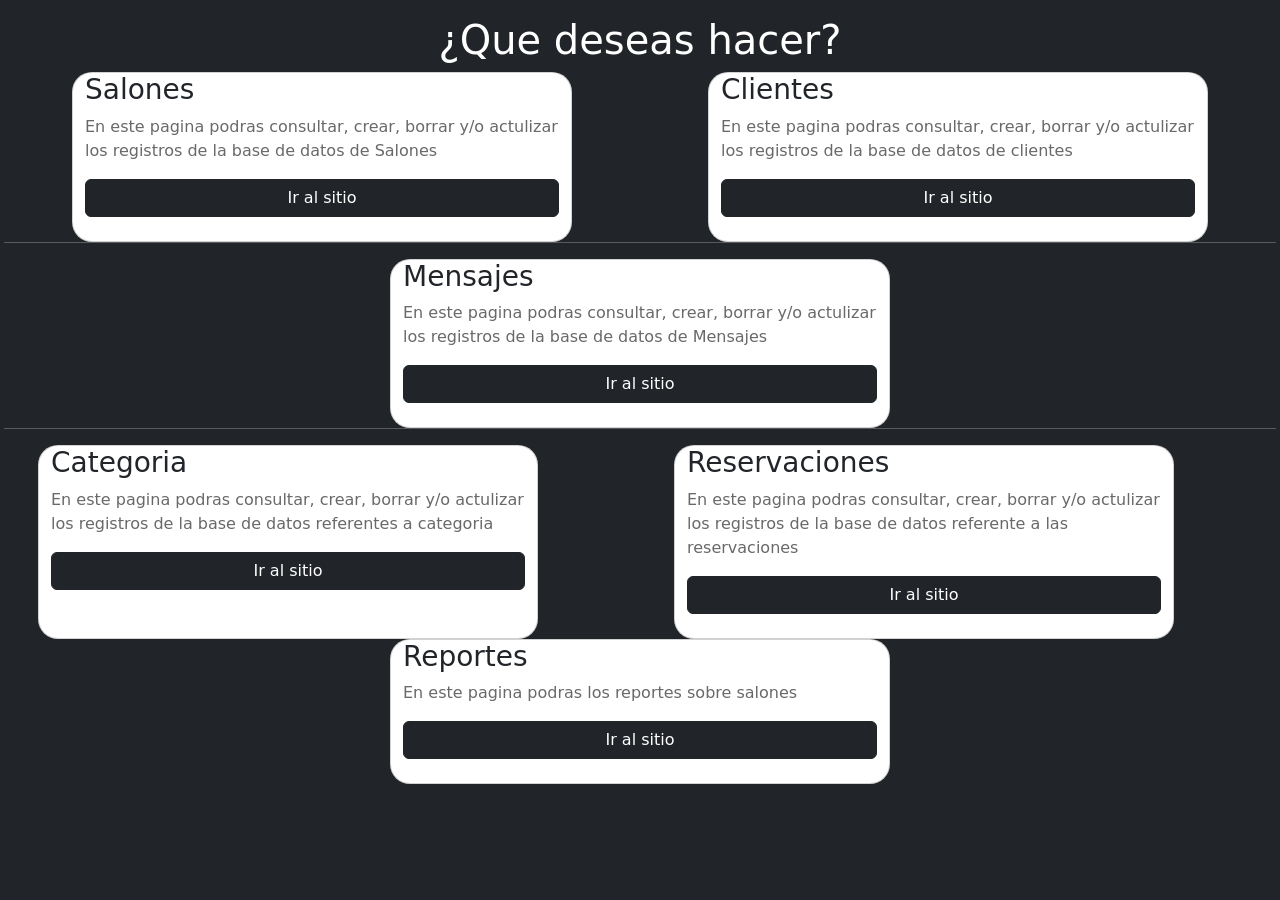
<file: partyroom/index.html>
<!DOCTYPE html>
<html>
<head >

    <link href="https://cdn.jsdelivr.net/npm/bootstrap@5.1.1/dist/css/bootstrap.min.css" rel="stylesheet"
          integrity="sha384-F3w7mX95PdgyTmZZMECAngseQB83DfGTowi0iMjiWaeVhAn4FJkqJByhZMI3AhiU" crossorigin="anonymous">
    <link href="css/styles.css" rel="stylesheet">
    <meta charset="UTF-8"/>
</head>
<body class="p-3 mb-2 bg-dark text-white">
<h1>¿Que deseas hacer?</h1>
<div class="row justify-content-around">
    <div class="card" style="width: 500px;">
        <h3 class="card-title">Salones</h3>
        <p class="card-text">En este pagina podras consultar, crear, borrar y/o actulizar los registros de la base de
            datos de Salones</p>
        <a href="salons.html" class="btn btn-dark">Ir al sitio</a>
        <br>
    </div>
    <!--caja -->
    <div class="card" style="width: 500px;">
        <h3 class="card-title">Clientes</h3>
        <p class="card-text">En este pagina podras consultar, crear, borrar y/o actulizar los registros de la base de
            datos de clientes</p>
        <a href="clients.html" class="btn btn-dark">Ir al sitio</a>
        <br>
    </div>
    <hr>
    <div class="card" style="width: 500px;">
        <h3 class="card-title">Mensajes</h3>
        <p class="card-text">En este pagina podras consultar, crear, borrar y/o actulizar los registros de la base de
            datos de Mensajes</p>
        <a href="messages.html" class="btn btn-dark">Ir al sitio</a>
        <br>
    </div>
    <hr>
    <div class="card" style="width: 500px;">
        <h3 class="card-title">Categoria</h3>
        <p class="card-text">En este pagina podras consultar, crear, borrar y/o actulizar los registros de la base de
            datos referentes a categoria</p>
        <a href="category.html" class="btn btn-dark">Ir al sitio</a>
        <br>
    </div>
    <br>
    <div class="card" style="width: 500px;">
        <h3 class="card-title">Reservaciones</h3>
        <p class="card-text">En este pagina podras consultar, crear, borrar y/o actulizar los registros de la base de
            datos referente a las reservaciones</p>
        <a href="reservation.html" class="btn btn-dark">Ir al sitio</a>
        <br>
    </div>
    <br>
    <div class="card" style="width: 500px;">
        <h3 class="card-title">Reportes</h3>
        <p class="card-text">En este pagina podras los reportes sobre salones</p>
        <a href="reportes.html" class="btn btn-dark">Ir al sitio</a>
        <br>
    </div>
</div>
</body>
<script src="https://cdn.jsdelivr.net/npm/bootstrap@5.1.1/dist/js/bootstrap.bundle.min.js"
        integrity="sha384-/bQdsTh/da6pkI1MST/rWKFNjaCP5gBSY4sEBT38Q/9RBh9AH40zEOg7Hlq2THRZ"
        crossorigin="anonymous"></script>
</html>
</file>
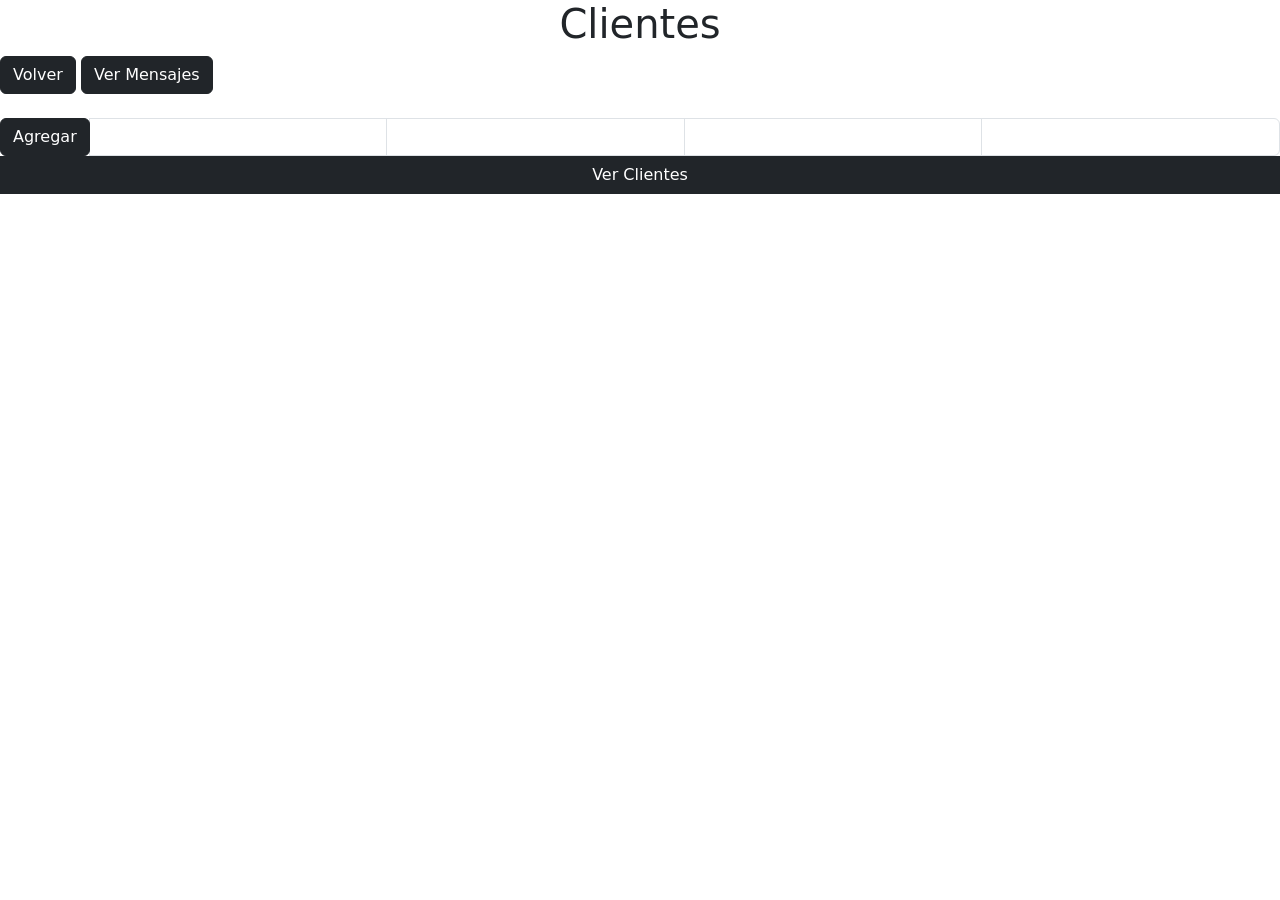
<file: partyroom/clients.html>
<!DOCTYPE html>
<html>
<head>
    <meta charset="UTF-8">
    <title>Clientes</title>
    <link href="https://cdn.jsdelivr.net/npm/bootstrap@5.1.1/dist/css/bootstrap.min.css" rel="stylesheet" integrity="sha384-F3w7mX95PdgyTmZZMECAngseQB83DfGTowi0iMjiWaeVhAn4FJkqJByhZMI3AhiU" crossorigin="anonymous">
    <link href="css/styles.css" rel="stylesheet">
</head>
<body onload="obtenerClientes()">
<h1>Clientes</h1>
<a href="index.html" class="btn btn-dark" >Volver</a>
<a href="messages.html" class="btn btn-dark" >Ver Mensajes</a>
<br>
<br>
<div class="input-group">
    <div class="input-group-prepend">
        <button onclick="agregarCliente()" class="btn btn-dark">Agregar</button>
    </div>
    <input type="hidden" id="clientIdClient" class="form-control">
    <input type="text" id="clientName" class="form-control">
    <input type="email" id="clientEmail" class="form-control">
    <input type="password" id="clientPassword" class="form-control">
    <input type="number" id="clientAge" class="form-control">
</div>

<div class="row justify">
    <button onclick="obtenerClientes()" class="btn btn-dark">Ver Clientes</button>
</div>

<div id="ResultClient"></div>

</body>


<script src="https://ajax.googleapis.com/ajax/libs/jquery/3.6.0/jquery.min.js"></script>
<script type= "text/javascript" src="js/clientes.js"></script>
</html>
</file>
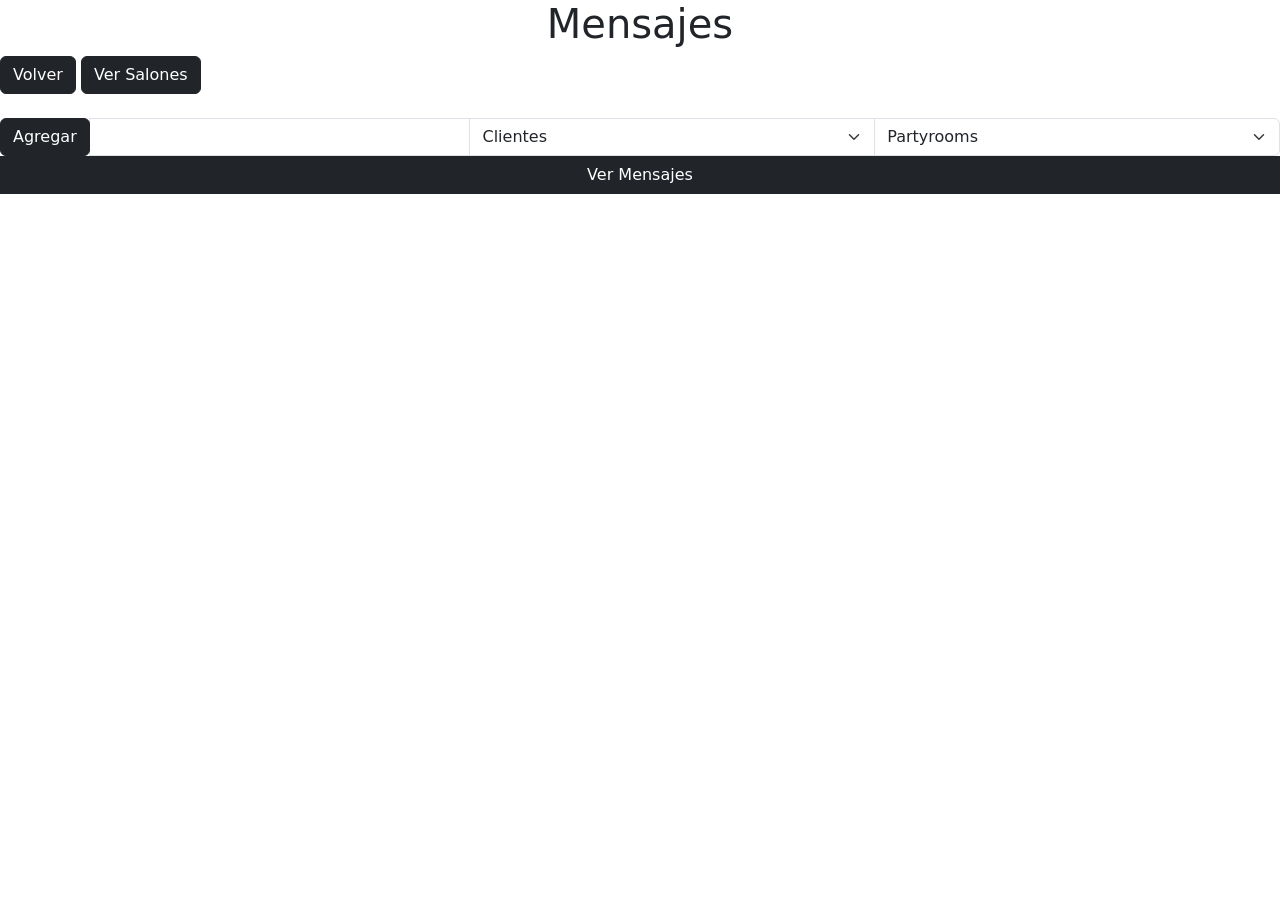
<file: partyroom/messages.html>
<!DOCTYPE html>
<html lang="en">
<head>
    <meta charset="UTF-8">
    <title>Mensajes</title>
    <link href="https://cdn.jsdelivr.net/npm/bootstrap@5.1.1/dist/css/bootstrap.min.css" rel="stylesheet"
          integrity="sha384-F3w7mX95PdgyTmZZMECAngseQB83DfGTowi0iMjiWaeVhAn4FJkqJByhZMI3AhiU" crossorigin="anonymous">
    <link href="css/styles.css" rel="stylesheet">
</head>
<body>
<h1>Mensajes</h1>
<a href="index.html" class="btn btn-dark" >Volver</a>
<a href="salons.html" class="btn btn-dark" >Ver Salones</a>
<br>
<br>
<div class="input-group">
    <div class="input-group-prepend">
        <button onclick="agregarMensaje()" class="btn btn-dark">Agregar</button>
    </div>
    <input type="hidden" id="mensajeId" class="form-control">
    <input type="text" id="mensajeText" class="form-control">
    <select id="select-client" class="form-select" aria-label="Default select example">
        <option value="">Clientes</option>
        <!--<div id="ListaClientes"></div> -->
    </select>
    <select id="select-partyroom" class="form-select" aria-label="Default select example">
        <option value="">Partyrooms</option>
       <!---- <div id="ListaPartyrooms"></div> -->
    </select>
</div>

<div class="row justify">
    <button onclick="obtenerMensajes()" class="btn btn-dark">Ver Mensajes</button>
</div>
<div id="ResultMensajes"></div>

</body>
<script src="https://ajax.googleapis.com/ajax/libs/jquery/3.6.0/jquery.min.js"></script>
<script type="text/javascript" src="js/mensajes.js"></script>
<script>
    window.onload = obtenerMensajes(), obtenerClientes(), obtenerPartyroom()
</script>
</html>
</file>
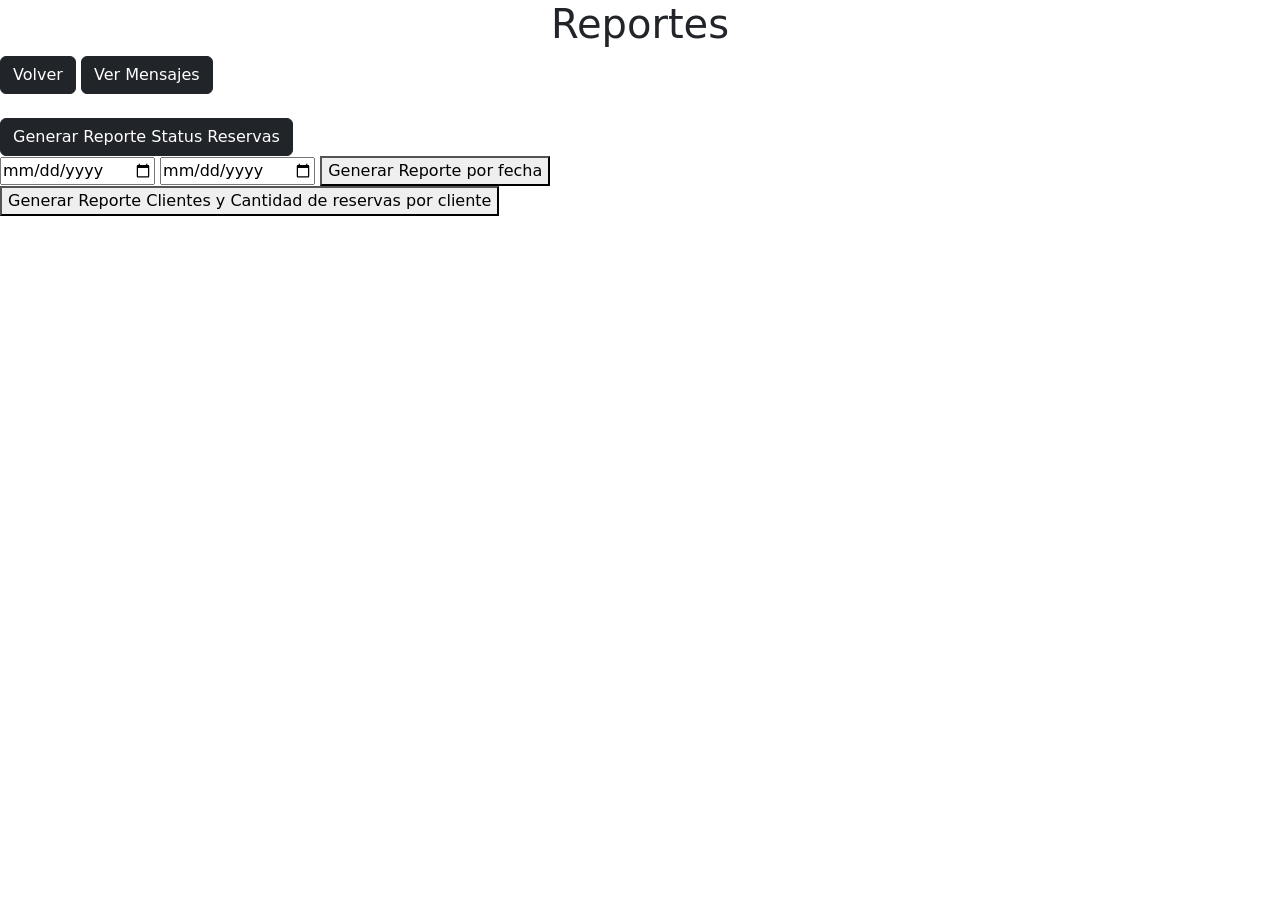
<file: partyroom/reportes.html>
<!DOCTYPE html>
<html>
<head>
    <meta charset="UTF-8">
    <title>Reportes</title>
    <link href="https://cdn.jsdelivr.net/npm/bootstrap@5.1.1/dist/css/bootstrap.min.css" rel="stylesheet" integrity="sha384-F3w7mX95PdgyTmZZMECAngseQB83DfGTowi0iMjiWaeVhAn4FJkqJByhZMI3AhiU" crossorigin="anonymous">
    <link href="css/styles.css" rel="stylesheet">
</head>
<body onload="obtenerClientes()">
<h1>Reportes</h1>
<a href="index.html" class="btn btn-dark" >Volver</a>
<a href="messages.html" class="btn btn-dark" >Ver Mensajes</a>
<br>
<br>
<div class="input-group">
    <div class="input-group-prepend">
        <button onclick="traerReporteStatus()" class="btn btn-dark">Generar Reporte Status Reservas</button>
        <div id="ResultStatus"></div>
        <input type="date" id="RstarDate" placeholder="descripcion">
        <input type="date" id="RdevolutionDate" placeholder="descripcion">
        <button onclick="traerReporteDate()"> Generar Reporte por fecha </button>
        <div id="resultadoDate"></div>
        <button onclick="reporteClientes()"> Generar Reporte Clientes y Cantidad de reservas por cliente </button>

</div>
</div>



<div id="ResultClient"></div>

</body>


<script src="https://ajax.googleapis.com/ajax/libs/jquery/3.6.0/jquery.min.js"></script>
<script type= "text/javascript" src="js/clientes.js"></script>
</html>
</file>
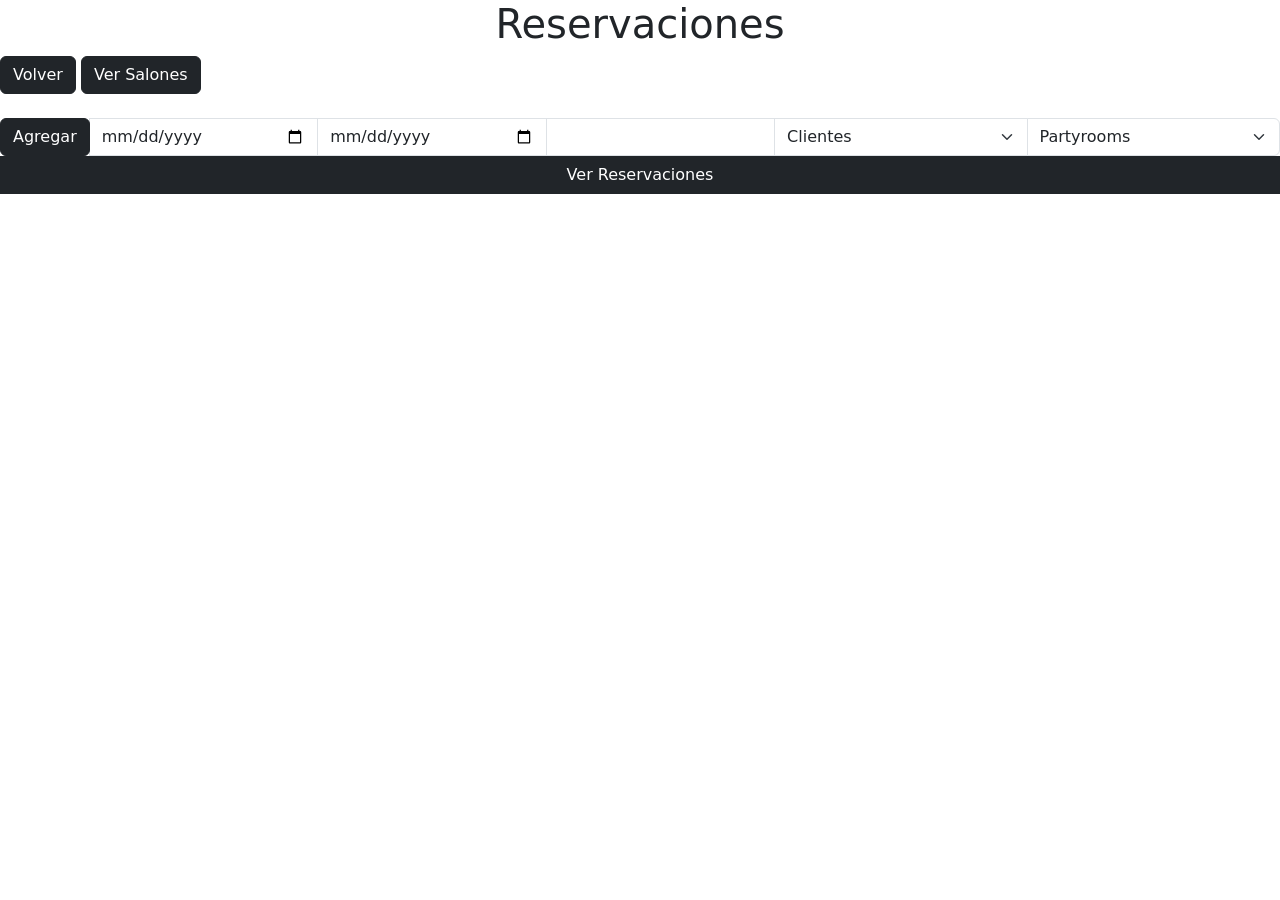
<file: partyroom/reservation.html>
<!DOCTYPE html>
<html>
<head>
    <meta charset="UTF-8">
    <title>Reservaciones</title>
    <link href="https://cdn.jsdelivr.net/npm/bootstrap@5.1.1/dist/css/bootstrap.min.css" rel="stylesheet"
          integrity="sha384-F3w7mX95PdgyTmZZMECAngseQB83DfGTowi0iMjiWaeVhAn4FJkqJByhZMI3AhiU" crossorigin="anonymous">
    <link href="css/styles.css" rel="stylesheet">
</head>
<body onload="obtenerReservaciones()">
<h1>Reservaciones</h1>
<a href="index.html" class="btn btn-dark">Volver</a>
<a href="clients.html" class="btn btn-dark">Ver Salones</a>
<br>
<br>
<div class="input-group">
    <div class="input-group-prepend">
        <button onclick="agregarReservaciones()" class="btn btn-dark">Agregar</button>
    </div>
    <input type="date" id="reservacionesStarDate" class="form-control">
    <input type="date" id="reservacionesDevolutionDate" class="form-control">
    <input type="text" id="reservacionesStatus" class="form-control">
    <!--  <input type="number" id="salonesCategoryId" class="form-control"> -->
    <select id="select-client" class="form-select" aria-label="Default select example">
        <option value="">Clientes</option>
        <!--<div id="ListaClientes"></div> -->
    </select>
    <select id="select-partyroom" class="form-select" aria-label="Default select example">
        <option value="">Partyrooms</option>
       <!---- <div id="ListaPartyrooms"></div> -->
    </select>
    
</div>

<div class="row justify">
    <button onclick="obtenerReservaciones()" class="btn btn-dark">Ver Reservaciones</button>
</div>
<div id="Result"></div>
</body>
<script src="https://ajax.googleapis.com/ajax/libs/jquery/3.6.0/jquery.min.js"></script>
<script type="text/javascript" src="js/reservaciones.js"></script>
<script type="text/javascript">
    window.onload = obtenerSalones(), obtenerClientes();
</script>

</html>
</file>
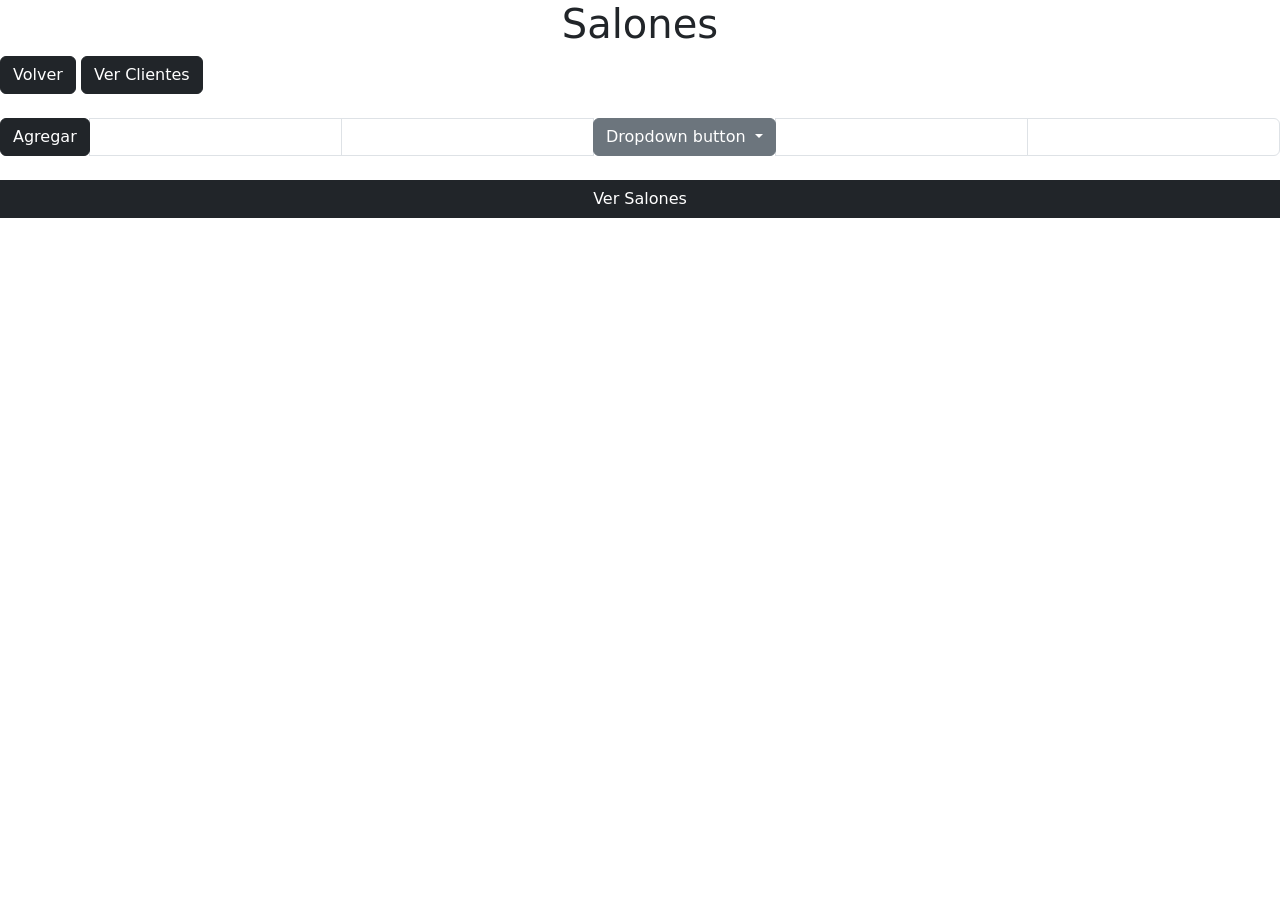
<file: partyroom/salons.html>
<!DOCTYPE html>
<html>
<head>
    <meta charset="UTF-8">
    <title>Salones</title>
    <link href="https://cdn.jsdelivr.net/npm/bootstrap@5.1.1/dist/css/bootstrap.min.css" rel="stylesheet"
          integrity="sha384-F3w7mX95PdgyTmZZMECAngseQB83DfGTowi0iMjiWaeVhAn4FJkqJByhZMI3AhiU" crossorigin="anonymous">
    <link href="css/styles.css" rel="stylesheet">
</head>
<body>
<h1>Salones</h1>
<a href="index.html" class="btn btn-dark">Volver</a>
<a href="clients.html" class="btn btn-dark">Ver Clientes</a>
<br>
<br>
<div class="input-group">
    <div class="input-group-prepend">
        <button onclick="agregarSalon()" class="btn btn-dark">Agregar</button>
    </div>
    <input type="hidden" id="salonesId" class="form-control">
    <input type="text" id="salonesOwner" class="form-control">
    <input type="number" id="salonesCapacity" class="form-control">
    <div class="dropdown">
        <button class="btn btn-secondary dropdown-toggle" type="button" id="dropdownMenuButton" data-toggle="dropdown" aria-haspopup="true" aria-expanded="false">
            Dropdown button
        </button>
        <div class="dropdown-menu" aria-labelledby="dropdownMenuButton">
            <div id="resultCategorias"></div>
            <hr>
            <div class="text-center">
                <button onclick='agregarCategoria()' class='btn btn-dark'>agregar Categoria</button>
            </div>
        </div>
    </div>
    <input type="text" id="salonesName" class="form-control">
    <input type="text" id="salonesDescription" class="form-control">
</div>
<br>
<div class="row justify">
    <button onclick="obtenerSalones()" class="btn btn-dark">Ver Salones</button>
</div>
<div id="Result"></div>
</body>
<script src="https://code.jquery.com/jquery-3.3.1.slim.min.js" integrity="sha384-q8i/X+965DzO0rT7abK41JStQIAqVgRVzpbzo5smXKp4YfRvH+8abtTE1Pi6jizo" crossorigin="anonymous"></script>
<script src="https://cdnjs.cloudflare.com/ajax/libs/popper.js/1.14.7/umd/popper.min.js" integrity="sha384-UO2eT0CpHqdSJQ6hJty5KVphtPhzWj9WO1clHTMGa3JDZwrnQq4sF86dIHNDz0W1" crossorigin="anonymous"></script>
<script src="https://stackpath.bootstrapcdn.com/bootstrap/4.3.1/js/bootstrap.min.js" integrity="sha384-JjSmVgyd0p3pXB1rRibZUAYoIIy6OrQ6VrjIEaFf/nJGzIxFDsf4x0xIM+B07jRM" crossorigin="anonymous"></script>
<script src="https://ajax.googleapis.com/ajax/libs/jquery/3.6.0/jquery.min.js"></script>
<script type="text/javascript" src="js/salones.js"></script>
<script type="text/javascript" src="js/categorias.js"></script>
<script>
    window.onload = obtenerCategorias(), obtenerSalones()
</script>
</html>
</file>
<file: partyroom/css/styles.css>
h1{
    text-align: center;
}

p{
    color: dimgray;
}

.card-img-top{
    padding-top: 10px;
}

.card{
    border-radius: 20px;
}

.card-img-top{
    border-radius: 20px;
}
.btn-primary{
    margin-bottom: -25px;
}
</file>
